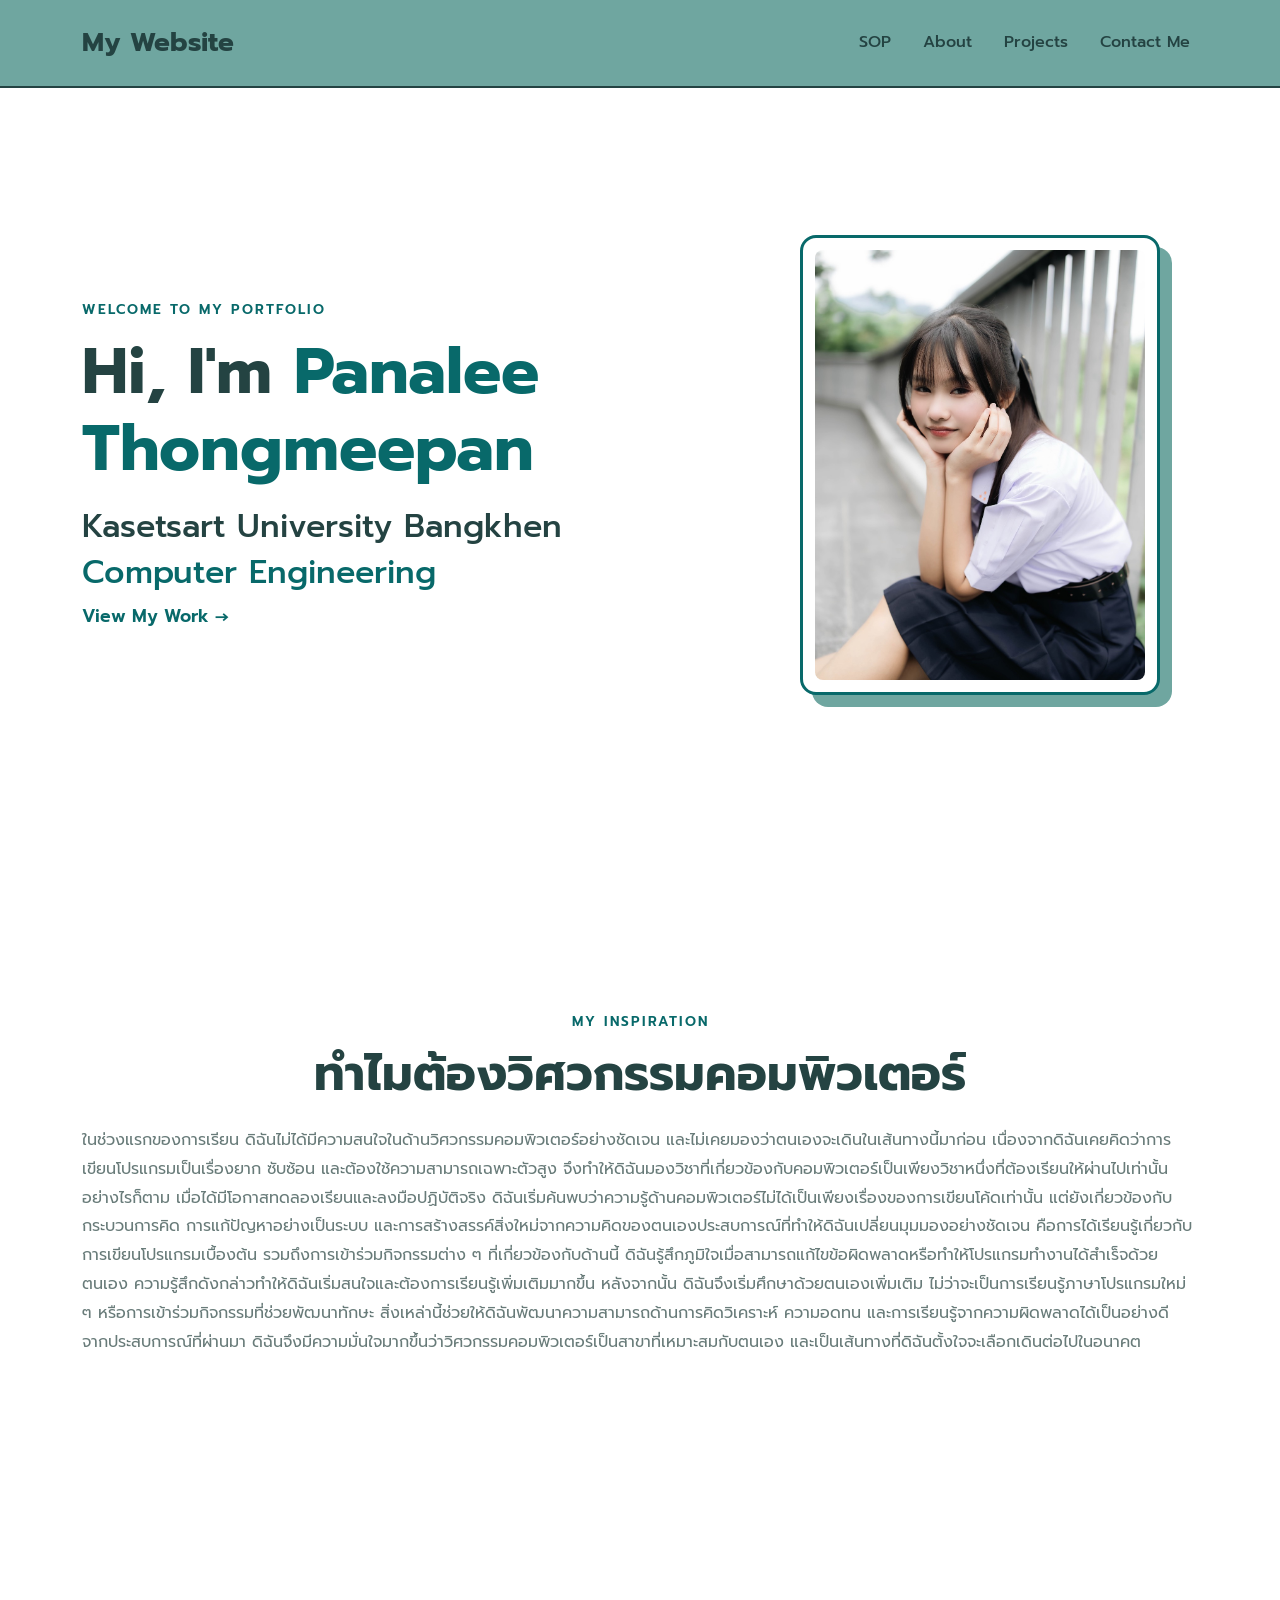
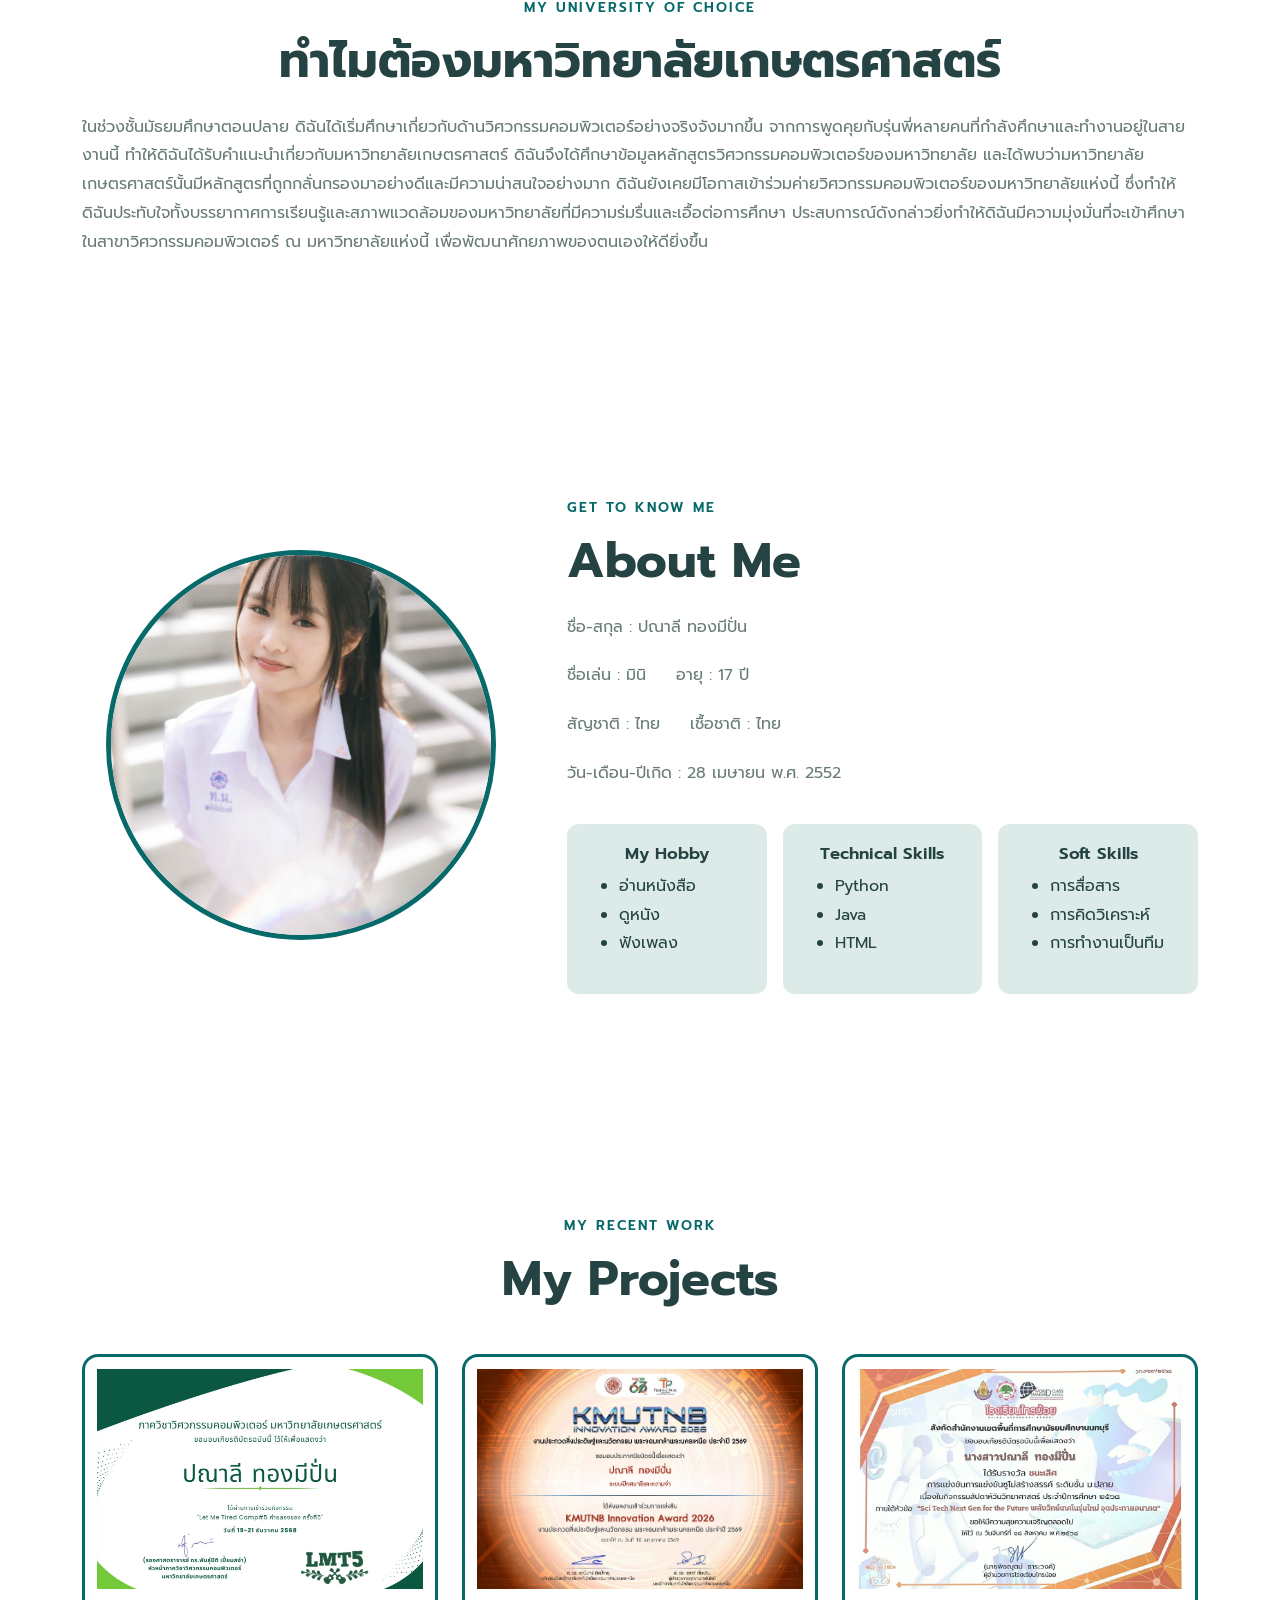
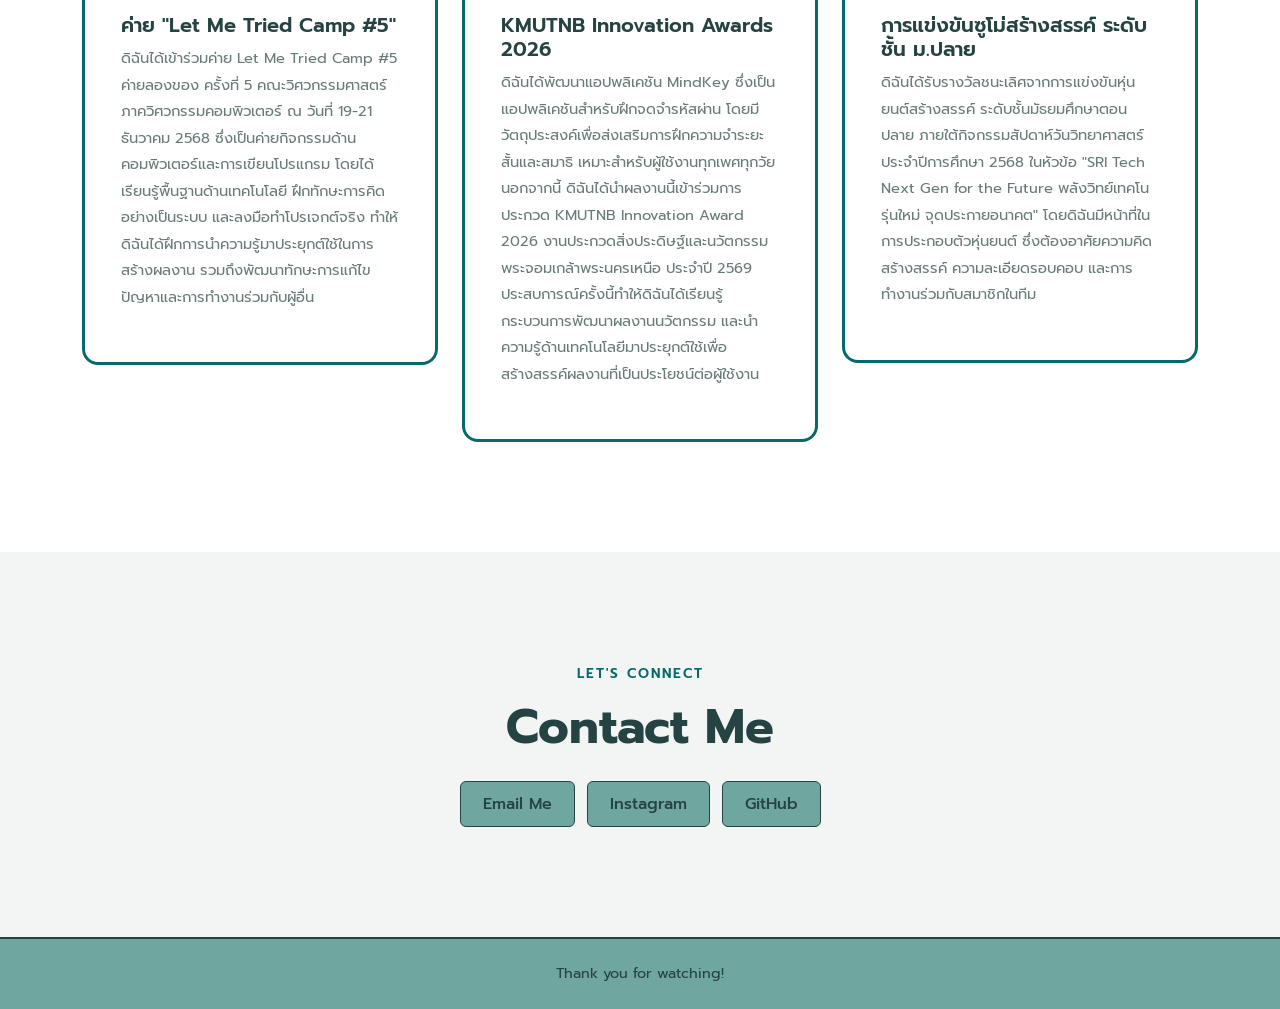
<file: index.html>
<!DOCTYPE html>
<html lang="th">

<head>
  <meta charset="UTF-8">
  <meta name="viewport" content="width=device-width, initial-scale=1.0">
  <title>My Portfolio</title>

  <link
    href="https://cdn.jsdelivr.net/npm/bootstrap@5.0.2/dist/css/bootstrap.min.css"
    rel="stylesheet"
    integrity="sha384-EVSTQN3/azprG1Anm3QDgpJLIm9Nao0Yz1ztcQTwFspd3yD65VohhpuuCOmLASjC"
    crossorigin="anonymous"
  >

  <link rel="preconnect" href="https://fonts.googleapis.com">
  <link rel="preconnect" href="https://fonts.gstatic.com" crossorigin>

  <link
    href="https://fonts.googleapis.com/css2?family=Prompt:wght@300;400;500;600;700&display=swap"
    rel="stylesheet">

  <link rel="stylesheet" href="style.css">
</head>

<body>

  <nav class="navbar navbar-expand-lg fixed-top">
    <div class="container">
      <a class="navbar-brand" href="#home">My Website</a>

      <button class="navbar-toggler" type="button"
        data-bs-toggle="collapse" data-bs-target="#navbarMenu"
        aria-label="เปิดเมนู">
        <span class="navbar-toggler-icon"></span>
      </button>
     
      <div class="collapse navbar-collapse" id="navbarMenu">
        <ul class="navbar-nav ms-auto align-items-lg-center gap-lg-3">
          <li class="nav-item">
            <a class="nav-link" href="#why-computer-engineering">SOP</a>
          </li>
          <li class="nav-item">
            <a class="nav-link" href="#about">About</a>
          </li>
          <li class="nav-item">
            <a class="nav-link" href="#projects">Projects</a>
          </li>
          <li class="nav-item">
            <a class="nav-link" href="#contact">Contact Me</a>
          </li>
        </ul>
      </div>
    </div>
  </nav>

  <section id="home" class="main section-padding">
    <div class="container">
      <div class="row align-items-center g-5">

        <div class="col-lg-7">
          <p class="eyebrow">WELCOME TO MY PORTFOLIO</p>

          <h1 class="main-title">
            Hi, I'm <span class="green-text">Panalee Thongmeepan</span>
          </h1>

          <h2 class="main-subtitle">
            Kasetsart University Bangkhen
          </h2>

          <h2 class="green-text">Computer Engineering</h2>

          <a href="#projects" class="text-link">
            View My Work <span aria-hidden="true">→</span>
          </a>
        </div>

        <div class="col-lg-5 text-center">
          <div class="profile-frame">
            <img src="images/profile.jpg" class="main-image">
          </div>
        </div>

      </div>
    </div>
  </section>

  <section id="why-computer-engineering" class="section-padding bg-white">
    <div class="container">

      <div class="text-center">
        <p class="eyebrow">MY INSPIRATION</p>
        <h2 class="section-title">ทำไมต้องวิศวกรรมคอมพิวเตอร์</h2>
      </div>

      <p class="body-text">
        ในช่วงแรกของการเรียน ดิฉันไม่ได้มีความสนใจในด้านวิศวกรรมคอมพิวเตอร์อย่างชัดเจน และไม่เคยมองว่าตนเองจะเดินในเส้นทางนี้มาก่อน เนื่องจากดิฉันเคยคิดว่าการเขียนโปรแกรมเป็นเรื่องยาก ซับซ้อน และต้องใช้ความสามารถเฉพาะตัวสูง จึงทำให้ดิฉันมองวิชาที่เกี่ยวข้องกับคอมพิวเตอร์เป็นเพียงวิชาหนึ่งที่ต้องเรียนให้ผ่านไปเท่านั้น 
        อย่างไรก็ตาม เมื่อได้มีโอกาสทดลองเรียนและลงมือปฏิบัติจริง ดิฉันเริ่มค้นพบว่าความรู้ด้านคอมพิวเตอร์ไม่ได้เป็นเพียงเรื่องของการเขียนโค้ดเท่านั้น แต่ยังเกี่ยวข้องกับกระบวนการคิด การแก้ปัญหาอย่างเป็นระบบ และการสร้างสรรค์สิ่งใหม่จากความคิดของตนเองประสบการณ์ที่ทำให้ดิฉันเปลี่ยนมุมมองอย่างชัดเจน คือการได้เรียนรู้เกี่ยวกับการเขียนโปรแกรมเบื้องต้น รวมถึงการเข้าร่วมกิจกรรมต่าง ๆ ที่เกี่ยวข้องกับด้านนี้ 
        ดิฉันรู้สึกภูมิใจเมื่อสามารถแก้ไขข้อผิดพลาดหรือทำให้โปรแกรมทำงานได้สำเร็จด้วยตนเอง ความรู้สึกดังกล่าวทำให้ดิฉันเริ่มสนใจและต้องการเรียนรู้เพิ่มเติมมากขึ้น หลังจากนั้น ดิฉันจึงเริ่มศึกษาด้วยตนเองเพิ่มเติม ไม่ว่าจะเป็นการเรียนรู้ภาษาโปรแกรมใหม่ ๆ หรือการเข้าร่วมกิจกรรมที่ช่วยพัฒนาทักษะ สิ่งเหล่านี้ช่วยให้ดิฉันพัฒนาความสามารถด้านการคิดวิเคราะห์ ความอดทน และการเรียนรู้จากความผิดพลาดได้เป็นอย่างดี
        จากประสบการณ์ที่ผ่านมา ดิฉันจึงมีความมั่นใจมากขึ้นว่าวิศวกรรมคอมพิวเตอร์เป็นสาขาที่เหมาะสมกับตนเอง และเป็นเส้นทางที่ดิฉันตั้งใจจะเลือกเดินต่อไปในอนาคต
      </p>

    </div>
  </section>

  <section id="why-ku" class="section-padding">
    <div class="container">

      <div class="text-center">
        <p class="eyebrow">MY UNIVERSITY OF CHOICE</p>
        <h2 class="section-title">ทำไมต้องมหาวิทยาลัยเกษตรศาสตร์</h2>
      </div>

      <p class="body-text">
        ในช่วงชั้นมัธยมศึกษาตอนปลาย ดิฉันได้เริ่มศึกษาเกี่ยวกับด้านวิศวกรรมคอมพิวเตอร์อย่างจริงจังมากขึ้น จากการพูดคุยกับรุ่นพี่หลายคนที่กำลังศึกษาและทำงานอยู่ในสายงานนี้ ทำให้ดิฉันได้รับคำแนะนำเกี่ยวกับมหาวิทยาลัยเกษตรศาสตร์ 
        ดิฉันจึงได้ศึกษาข้อมูลหลักสูตรวิศวกรรมคอมพิวเตอร์ของมหาวิทยาลัย และได้พบว่ามหาวิทยาลัยเกษตรศาสตร์นั้นมีหลักสูตรที่ถูกกลั่นกรองมาอย่างดีและมีความน่าสนใจอย่างมาก ดิฉันยังเคยมีโอกาสเข้าร่วมค่ายวิศวกรรมคอมพิวเตอร์ของมหาวิทยาลัยแห่งนี้ 
        ซึ่งทำให้ดิฉันประทับใจทั้งบรรยากาศการเรียนรู้และสภาพแวดล้อมของมหาวิทยาลัยที่มีความร่มรื่นและเอื้อต่อการศึกษา ประสบการณ์ดังกล่าวยิ่งทำให้ดิฉันมีความมุ่งมั่นที่จะเข้าศึกษาในสาขาวิศวกรรมคอมพิวเตอร์ ณ มหาวิทยาลัยแห่งนี้ เพื่อพัฒนาศักยภาพของตนเองให้ดียิ่งขึ้น
      </p>

    </div>
  </section>

  <section id="about" class="section-padding bg-white">
    <div class="container">
      <div class="row align-items-center g-5">

        <div class="col-lg-5 text-center">
          <img src="images/about.jpg" class="about-image">
        </div>

        <div class="col-lg-7">
          <p class="eyebrow">GET TO KNOW ME</p>
          <h2 class="section-title">About Me</h2>

          <p class="body-text">ชื่อ-สกุล : ปณาลี ทองมีปั่น</p>

          <p class="body-text">
            <span>ชื่อเล่น : มินิ</span>
            <span>อายุ : 17 ปี</span>
          </p>

          <p class="body-text">
            <span>สัญชาติ : ไทย</span>
            <span>เชื้อชาติ : ไทย</span>
          </p>

          <p class="body-text">
            วัน-เดือน-ปีเกิด : 28 เมษายน พ.ศ. 2552
          </p>

          <div class="row g-3 mt-3">

            <div class="col-md-4">
              <div class="info-card">
                <h3 class="text-center">My Hobby</h3>
                <ul>
                  <li>อ่านหนังสือ</li>
                  <li>ดูหนัง</li>
                  <li>ฟังเพลง</li>
                </ul>
              </div>
            </div>

            <div class="col-md-4">
              <div class="info-card">
                <h3 class="text-center">Technical Skills</h3>
                <ul>
                  <li>Python</li>
                  <li>Java</li>
                  <li>HTML</li>
                </ul>
              </div>
            </div>

            <div class="col-md-4">
              <div class="info-card">
                <h3 class="text-center">Soft Skills</h3>
                <ul>
                  <li>การสื่อสาร</li>
                  <li>การคิดวิเคราะห์</li>
                  <li>การทำงานเป็นทีม</li>
                </ul>
              </div>
            </div>

          </div>
        </div>

      </div>
    </div>
  </section>

  <section id="projects" class="section-padding bg-white">
    <div class="container">

      <div class="section-heading text-center">
        <p class="eyebrow">MY RECENT WORK</p>
        <h2 class="section-title">My Projects</h2>
      </div>

      <div class="row g-4 mt-3">

        <div class="col-md-6 col-lg-4">
          <article class="project-card">
            <img src="images/project1.jpg" class="project-image">

            <div class="project-content">
              <h3>ค่าย "Let Me Tried Camp #5"</h3>

              <p>
                ดิฉันได้เข้าร่วมค่าย Let Me Tried Camp #5 ค่ายลองของ ครั้งที่ 5 คณะวิศวกรรมศาสตร์ ภาควิศวกรรมคอมพิวเตอร์ ณ วันที่ 19-21 ธันวาคม 2568 ซึ่งเป็นค่ายกิจกรรมด้านคอมพิวเตอร์และการเขียนโปรแกรม 
                โดยได้เรียนรู้พื้นฐานด้านเทคโนโลยี ฝึกทักษะการคิดอย่างเป็นระบบ และลงมือทำโปรเจกต์จริง ทำให้ดิฉันได้ฝึกการนำความรู้มาประยุกต์ใช้ในการสร้างผลงาน รวมถึงพัฒนาทักษะการแก้ไขปัญหาและการทำงานร่วมกับผู้อื่น
              </p>

            </div>
          </article>
        </div>

        <div class="col-md-6 col-lg-4">
          <article class="project-card">

            <img src="images/project2.jpg" class="project-image">

            <div class="project-content">
              <h3>KMUTNB Innovation Awards 2026</h3>

              <p>
                ดิฉันได้พัฒนาแอปพลิเคชัน MindKey ซึ่งเป็นแอปพลิเคชันสำหรับฝึกจดจำรหัสผ่าน โดยมีวัตถุประสงค์เพื่อส่งเสริมการฝึกความจำระยะสั้นและสมาธิ เหมาะสำหรับผู้ใช้งานทุกเพศทุกวัย นอกจากนี้ ดิฉันได้นำผลงานนี้เข้าร่วมการประกวด KMUTNB Innovation Award 2026 งานประกวดสิ่งประดิษฐ์และนวัตกรรม พระจอมเกล้าพระนครเหนือ ประจำปี 2569 ประสบการณ์ครั้งนี้ทำให้ดิฉันได้เรียนรู้กระบวนการพัฒนาผลงานนวัตกรรม และนำความรู้ด้านเทคโนโลยีมาประยุกต์ใช้เพื่อสร้างสรรค์ผลงานที่เป็นประโยชน์ต่อผู้ใช้งาน
              </p>

            </div>
          </article>
        </div>

        <div class="col-md-6 col-lg-4">
          <article class="project-card">

            <img src="images/project3.jpg" class="project-image">

            <div class="project-content">
              <h3>การแข่งขันซูโม่สร้างสรรค์ ระดับชั้น ม.ปลาย</h3>

              <p>
                ดิฉันได้รับรางวัลชนะเลิศจากการแข่งขันหุ่นยนต์สร้างสรรค์ ระดับชั้นมัธยมศึกษาตอนปลาย ภายใต้กิจกรรมสัปดาห์วันวิทยาศาสตร์ ประจำปีการศึกษา 2568 ในหัวข้อ "SRI Tech Next Gen for the Future พลังวิทย์เทคโนรุ่นใหม่ จุดประกายอนาคต" โดยดิฉันมีหน้าที่ในการประกอบตัวหุ่นยนต์ ซึ่งต้องอาศัยความคิดสร้างสรรค์ ความละเอียดรอบคอบ และการทำงานร่วมกับสมาชิกในทีม
              </p>

            </div>
          </article>
        </div>

      </div>
    </div>
  </section>

  <section id="contact" class="section-padding contact-section">
    <div class="container text-center">
      <p class="eyebrow">LET'S CONNECT</p>
      <h2 class="section-title">Contact Me</h2>

      <div class="contact-links">
        <a href="mailto:a0982703267@gmail.com" class="btn btn-green">
          Email Me
        </a>

        <a href="https://www.instagram.com/mxnzi0?psln=dGZkamxjazRxdXdq" class="btn btn-green" target="_blank" rel="noopener noreferrer">
          Instagram
        </a>

        <a href="https://github.com/panaleethong/My-Portfolio-Website" class="btn btn-green">
          GitHub
        </a>
      </div>
    </div>
  </section>

  <footer class="footer text-center">
    <p>Thank you for watching!</p>
  </footer>

  <script
    src="https://cdn.jsdelivr.net/npm/bootstrap@5.0.2/dist/js/bootstrap.bundle.min.js"
    integrity="sha384-MrcW6ZMFYlzcLA8Nl+NtUVF0sA7MsXsP1UyJoMp4YLEuNSfAP+JcXn/tWtIaxVXM"
    crossorigin="anonymous"> 
  </script>

</body>
</html>
</file>
<file: style.css>
:root {
  --green: #6FA6A0;
  --green-dark: #08696A;
  --green-hover: #8DBBB5;
  --cream: #F3F5F4;
  --peach: #DCEBE8;
  --text: #244342;
  --muted: #687B79;
  --white: #FFFFFF;
}

* {
  box-sizing: border-box;
  scroll-behavior: smooth;
  scroll-padding-top: 85px;
}

body {
  margin: 0;
  font-family: "Prompt", sans-serif;
  color: var(--text);
  line-height: 1.8;
}

section {
  overflow: hidden;
}

.section-padding {
  padding: 110px 0;
}

.navbar {
  background: var(--green);
  border-bottom: 2px solid var(--text);
  padding: 14px 0;
}

.navbar-brand {
  font-size: 1.65rem;
  font-weight: 700;
  color: var(--text);
}

.navbar-brand:hover,
.nav-link:hover {
  color: var(--green-dark);
}

.nav-link {
  color: var(--text);
  font-weight: 500;
}

.btn-green {
  display: inline-block;
  background: var(--green);
  border: 1.5px solid var(--text);
  color: var(--text);
  padding: 10px 22px;
  border-radius: 6px;
  font-weight: 500;
}

.btn-green:hover {
  background: var(--green-hover);
  color: var(--text);
  transform: translateY(-2px);
}

.main {
  min-height: 100vh;
  display: flex;
  align-items: center;
  padding-top: 140px;
}

.eyebrow {
  color: var(--green-dark);
  font-size: 0.85rem;
  font-weight: 600;
  letter-spacing: 2px;
  margin-bottom: 12px;
}

.main-title {
  font-size: clamp(2.5rem, 5vw, 4.5rem);
  font-weight: 700;
  line-height: 1.2;
}

.green-text {
  color: var(--green-dark);
}

.main-subtitle {
  font-size: clamp(1.2rem, 2.5vw, 2rem);
  margin-top: 20px;
}

.text-link {
  color: var(--green-dark);
  font-weight: 600;
  text-decoration: none;
  font-size: 1.1rem;
}

.text-link:hover {
  color: var(--text);
}

.profile-frame {
  width: min(100%, 360px);
  margin: auto;
  padding: 12px;
  border: 3px solid var(--green-dark);
  border-radius: 16px;
  background: var(--white);
  box-shadow: 12px 12px 0 var(--green);
}

.main-image {
  width: 100%;
  height: 430px;
  object-fit: cover;
  border-radius: 8px;
}

.bg-white {
  background: var(--white);
}

.about-image {
  width: min(100%, 390px);
  aspect-ratio: 1 / 1;
  object-fit: cover;
  border: 5px solid var(--green-dark);
  border-radius: 50%;
}

.section-title {
  font-size: clamp(2rem, 4vw, 3rem);
  font-weight: 700;
  margin-bottom: 22px;
}

.body-text {
  color: var(--muted);
  margin-bottom: 20px;
  display: flex;
  gap: 30px;
  flex-wrap: wrap;
}

.info-card {
  height: 100%;
  padding: 20px;
  background: var(--peach);
  border-radius: 12px;
  transition: 0.25s;
}

.info-card:hover {
  transform: translateY(-5px);
}

.info-card h3 {
  font-size: 1.05rem;
  font-weight: 600;
}

.section-heading {
  max-width: 650px;
  margin: 0 auto;
}

.section-heading > p:last-child {
  color: var(--muted);
}

.project-card {
  width: min(100%, 360px);
  margin: auto;
  padding: 12px;
  border: 3px solid var(--green-dark);
  border-radius: 16px;
  background: var(--white);
}

.project-card:hover {
  transform: translateY(-6px);
  box-shadow: 0 12px 30px #24434215;
}

.project-image {
  width: 100%;
  height: 220px;
  object-fit: cover;
  background: var(--green);
}

.project-content {
  padding: 24px;
}

.project-content h3 {
  font-size: 1.25rem;
  font-weight: 600;
}

.project-content p {
  color: var(--muted);
  font-size: 0.92rem;
}
 
.contact-section {
  background: var(--cream);
}

.contact-links {
  display: flex;
  flex-wrap: wrap;
  justify-content: center;
  gap: 12px;
  margin-top: 25px;
}

.footer {
  padding: 22px 15px;
  background: var(--green);
  border-top: 2px solid var(--text);
}

.footer p {
  margin: 0;
  font-size: 0.9rem;
}

@media (max-width: 991px) {
  .section-padding {
    padding: 80px 0;
  }

  .main {
    min-height: auto;
    padding-top: 150px;
  }

  .navbar-nav {
    padding-top: 15px;
  }

  .navbar-nav .nav-item {
    margin-bottom: 8px;
  }
}

@media (max-width: 576px) {
  .section-padding {
    padding: 65px 0;
  }

  .main-image {
    height: 350px;
  }

  .profile-frame {
    max-width: 290px;
  }

  .about-image {
    max-width: 280px;
  }

  .project-image {
    height: 200px;
  }
}
</file>
